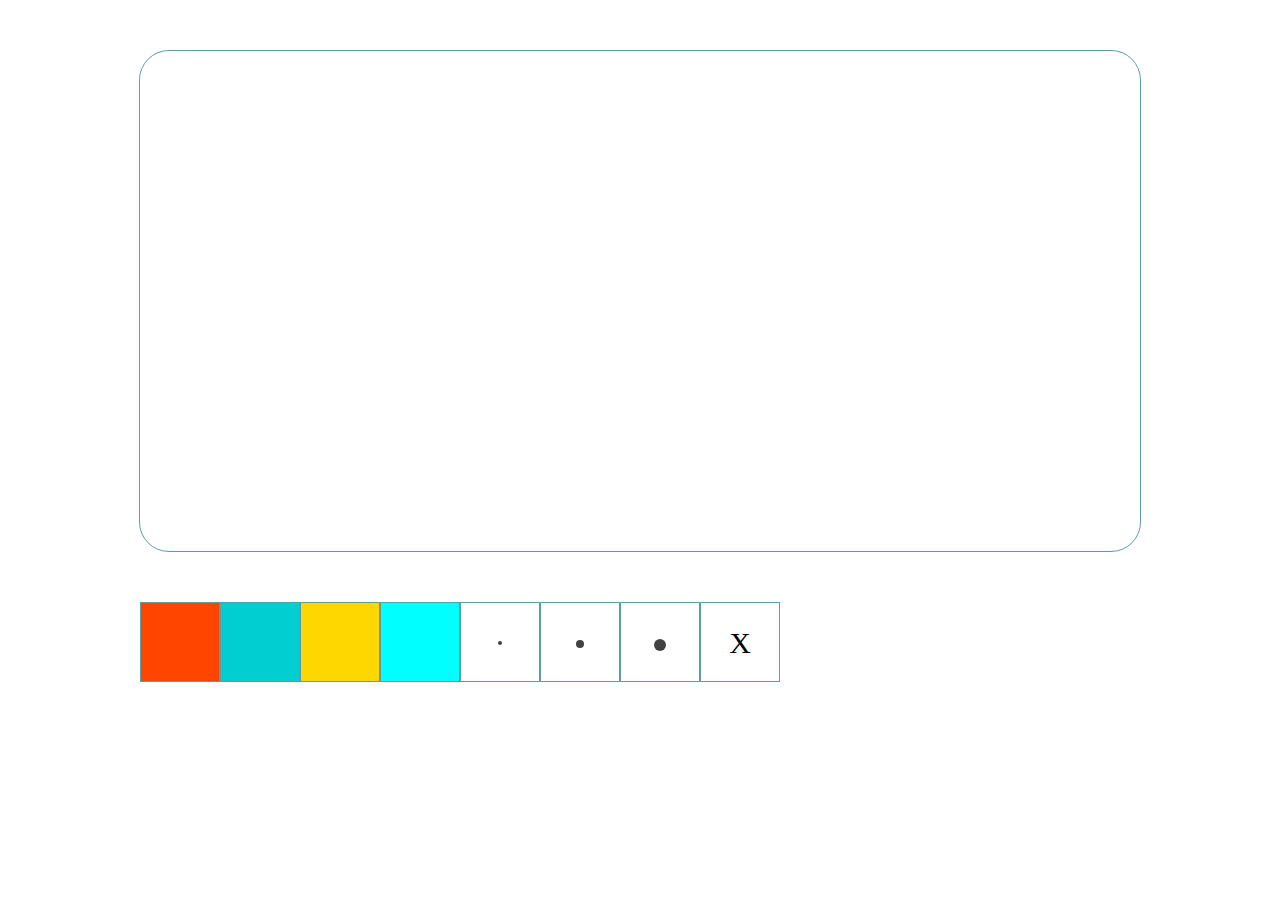
<file: canvas画板/index.html>
<!doctype html>
<html lang="en">
<head>
  <meta charset="UTF-8">
  <meta name="viewport"
        content="width=device-width, user-scalable=no, initial-scale=1.0, maximum-scale=1.0, minimum-scale=1.0">
  <meta http-equiv="X-UA-Compatible" content="ie=edge">
  <title>Document</title>
  <style type="text/css">
    body{
      margin: 0;
    }
    .container{
      width: 1000px;
      height: 500px;
      /*background-color: cadetblue;*/
      /*background-color: salmon;*/
      /*background-color: darkturquoise;*/
      /*background-color: cadetblue;*/
      /*background-color: aqua;*/
      margin: 50px auto;
      border-radius: 30px;
      border: 1px solid cadetblue;
    }

    .tool-bar{
      width: 1000px;
      height: 50px;
      margin: 10px auto;
    }

    .tool-bar div {
      float: left;
      width: 80px;
      height: 80px;
      border: 1px solid cadetblue;
      box-sizing: border-box;
      cursor: pointer;
    }

    .tool-bar .color.red{
      background-color: orangered;
    }

    .tool-bar .color.green{
      background-color: darkturquoise;
    }

    .tool-bar .color.yellow{
      background-color: gold;
    }

    .tool-bar .color.blur{
      background-color: aqua;
    }

    .tool-bar .line span{
      display: block;
      margin: 0 auto;
      background-color: #424242;
      border-radius: 50%;
    }

    .tool-bar .line.line-4 span{
      margin-top: 38px;
      width: 4px;
      height: 4px;
    }

    .tool-bar .line.line-8 span{
      margin-top: 37px;
      width: 8px;
      height: 8px;
    }

    .tool-bar .line.line-12 span{
      margin-top: 36px;
      width: 12px;
      height: 12px;
    }

    .tool-bar .remove{
      text-align: center;
      line-height: 80px;
      font-size: 30px;
    }
  </style>
</head>
<body>
  <div class="container">
    <canvas id="canvas" width="1000" height="500"></canvas>
  </div>

<div class="tool-bar J_toolsBar">
  <div class="color red" data-color="orangered"></div>
  <div class="color green" data-color="darkturquoise"></div>
  <div class="color yellow" data-color="gold"></div>
  <div class="color blur" data-color="aqua"></div>
  <div class="line line-4" data-line="4">
    <span></span>
  </div>
  <div class="line line-8" data-line="8">
    <span></span>
  </div>
  <div class="line line-12" data-line="12">
    <span></span>
  </div>
  <div class="remove">X</div>
</div>


</body>
<script type="text/javascript" src="index.js"></script>
<script type="text/javascript" >


</script>
</html>
</file>
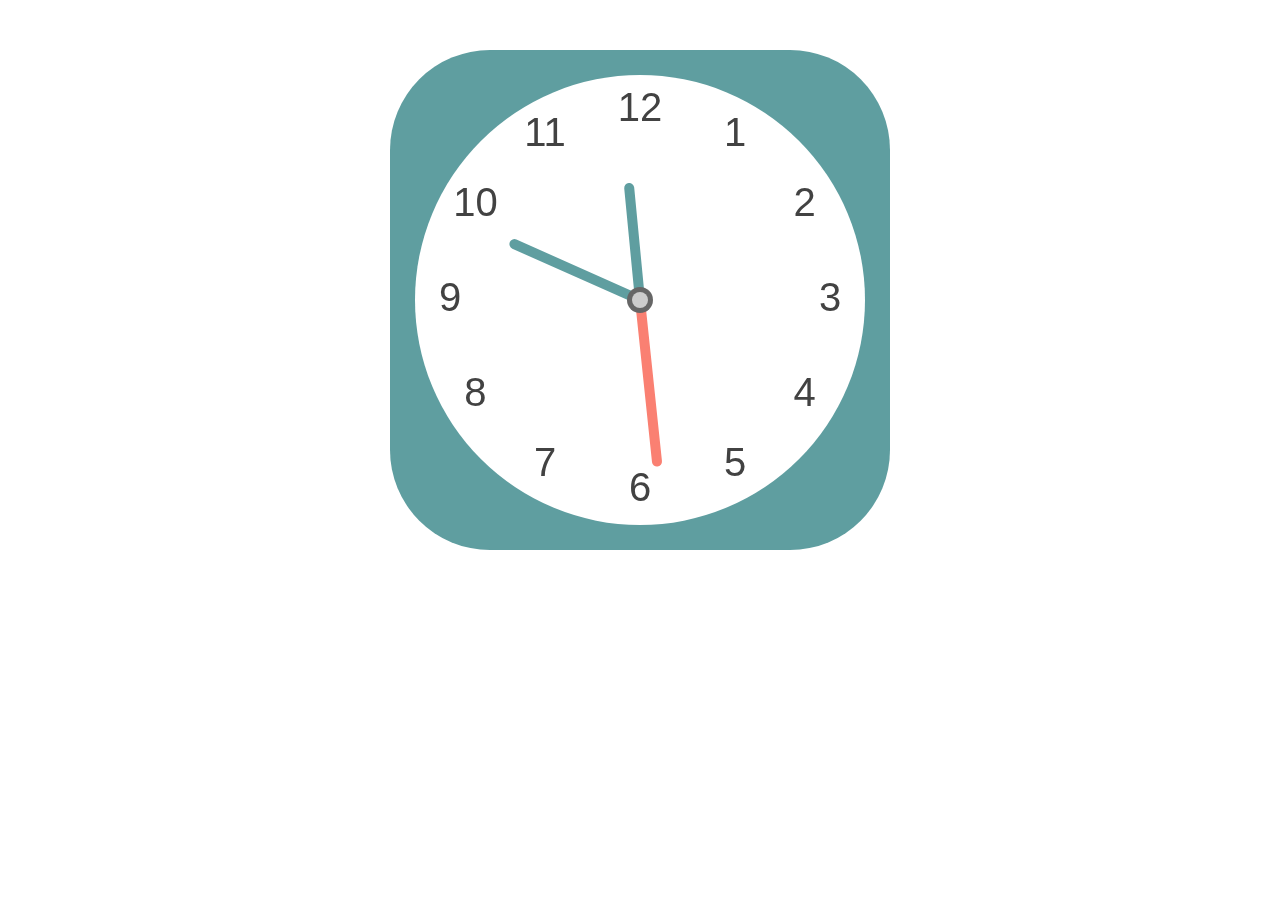
<file: ios时钟/index.html>
<!doctype html>
<html lang="en">
<head>
    <meta charset="UTF-8">
    <meta name="viewport"
          content="width=device-width, user-scalable=no, initial-scale=1.0, maximum-scale=1.0, minimum-scale=1.0">
    <meta http-equiv="X-UA-Compatible" content="ie=edge">
    <title>Document</title>
  <style type="text/css">
    .clock{
      width: 500px;
      height: 500px;
      background-color: cadetblue;
      /*background-color: salmon;*/
      /*background-color: darkturquoise;*/
      /*background-color: cadetblue;*/
      /*background-color: aqua;*/
      margin: 50px auto;
      border-radius: 100px;
    }
  </style>
</head>
<body>
  <div class="clock">
    <canvas id="canvas" width="500" height="500"></canvas>
  </div>

</body>
<script type="text/javascript" src="index.js"></script>
<script type="text/javascript" >

    new Clock();

</script>
</html>
</file>
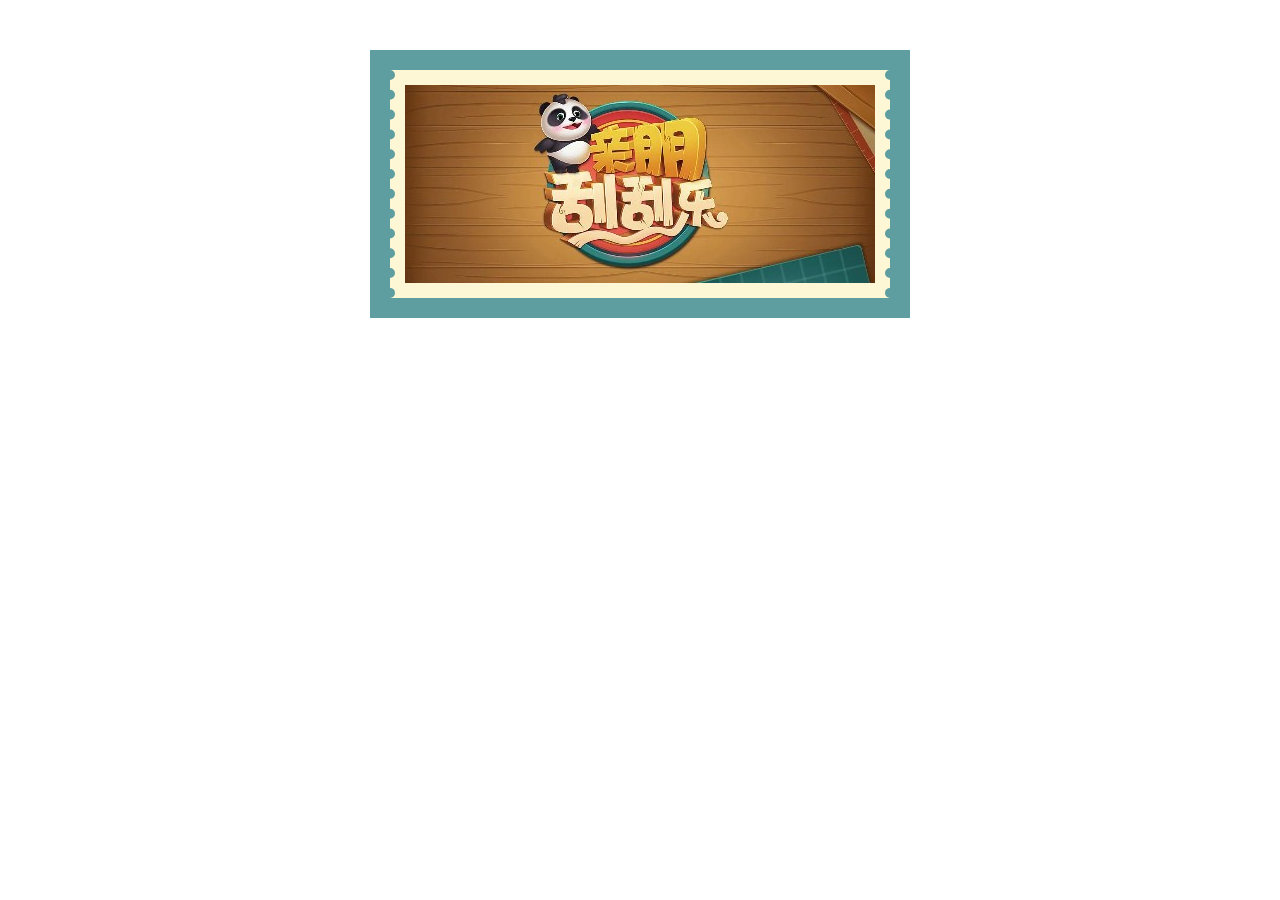
<file: 优惠券刮刮乐/index.html>
<!doctype html>
<html lang="en">
<head>
  <meta charset="UTF-8">
  <meta name="viewport"
        content="width=device-width, user-scalable=no, initial-scale=1.0, maximum-scale=1.0, minimum-scale=1.0">
  <meta http-equiv="X-UA-Compatible" content="ie=edge">
  <title>Document</title>
  <style type="text/css">
    body{
      margin: 0;
    }
    .container{
      width: 540px;
      height: 268px;
      /*background-color: salmon;*/
      /*background-color: darkturquoise;*/
      /*background-color: cadetblue;*/
      /*background-color: aqua;*/
      margin: 50px auto;
    }

    .coupon-wrap {
      width: 540px;
      height: 268px;
      padding: 20px;
      background-color: cadetblue;
      box-sizing: border-box;
    }

    .coupon-bd{
      position: relative;
      width: 500px;
      height: 228px;
      padding: 15px;
      background-color: #FEF7D6;
      box-sizing: border-box;
    }

    .coupon-bd::before,
    .coupon-bd::after {
      content: "";
      position: absolute;
      top: 0;
      width: 0;
      height: 100%;
    }

    .coupon-bd::before{
      border-right: 10px dotted cadetblue;
      left: -5px;
    }

    .coupon-bd::after{
      border-left: 10px dotted cadetblue;
      right: -5px;
    }

    .coupon-canvas{
        width: 100%;
        height: 100%;
      /*background-color: darkorange;*/
    }

    canvas{
      background: url('1.jpg') no-repeat 0 0/100% 100%;
    }
  </style>
</head>
<body>
<div class="container">
  <div class="coupon-wrap">
    <div class="coupon-bd">
        <div class="coupon-canvas">
          <canvas id="J_canvas" width="470" height="198"></canvas>
        </div>
    </div>
  </div>
</div>


</body>
<script type="text/javascript" src="index.js"></script>
</html>
</file>
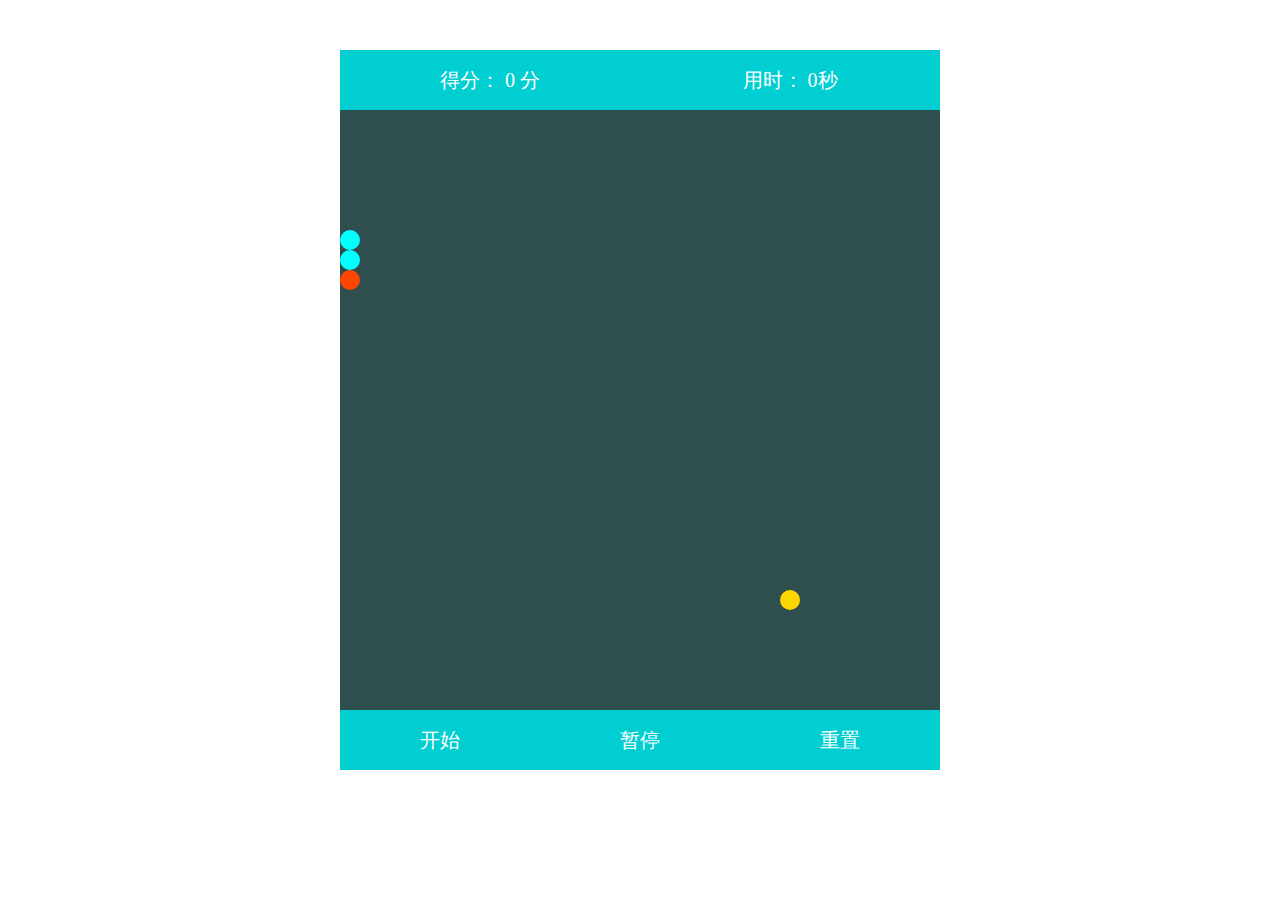
<file: 贪吃蛇/index.html>
<!doctype html>
<html lang="en">
<head>
  <meta charset="UTF-8">
  <meta name="viewport"
        content="width=device-width, user-scalable=no, initial-scale=1.0, maximum-scale=1.0, minimum-scale=1.0">
  <meta http-equiv="X-UA-Compatible" content="ie=edge">
  <title>Document</title>
  <link rel="stylesheet" href="./index.css" />
  <style type="text/css">


  </style>
</head>
<body>

  <div class="snake-wrap">
    <div class="info-bd">
      <div class="info-item">
        得分： <span class="score">0</span> 分
      </div>
      <div class="info-item">
        用时： <span class="second">0</span>秒
      </div>
    </div>
    <div class="game-bd">
      <canvas id="gameCan" width="600" height="600"></canvas>
    </div>
    <div class="btn-group">
      <div class="btn">
        <button class="j-start active" data-field="start">开始</button>
      </div>
      <div class="btn">
        <button class="j-pause" data-field="pause">暂停</button>
      </div>
      <div class="btn">
        <button class="j-reset" data-field="reset">重置</button>
      </div>
    </div>
  </div>

</body>
<script type="text/javascript" src="index.js"></script>

</html>
</file>
<file: 贪吃蛇/index.css>
button{
    outline: none;
    border: none;
}

.snake-wrap {
    width: 600px;
    height: 720px;
    margin: 50px auto;
    background-color: darkturquoise;
}

.info-bd{
    height: 60px;
}

.info-bd .info-item {
    float: left;
    width: 50%;
    height: 100%;
    text-align: center;
    line-height: 60px;
    font-size: 20px;
    color: #fff;
}

.game-bd{
    height: 600px;
    background-color: darkslategray;
}

.btn-group{
    height: 60px;
}

.btn-group .btn{
    float: left;
    width: 33.33%;
    height: 100%;
}

.btn-group .btn button{
    width: 100%;
    height: 100%;
    background-color: transparent;
    color: #fff;
    font-size: 20px;
    cursor: pointer;
}

/*.btn-group .btn .j-start.active{*/
/*    background-color: aqua;*/
/*}*/

/*.btn-group .btn .j-pause.active{*/
/*    background-color: aqua;*/
/*}*/

/*.btn-group .btn .j-reset.active{*/
/*    background-color: aqua;*/
/*}*/
</file>
